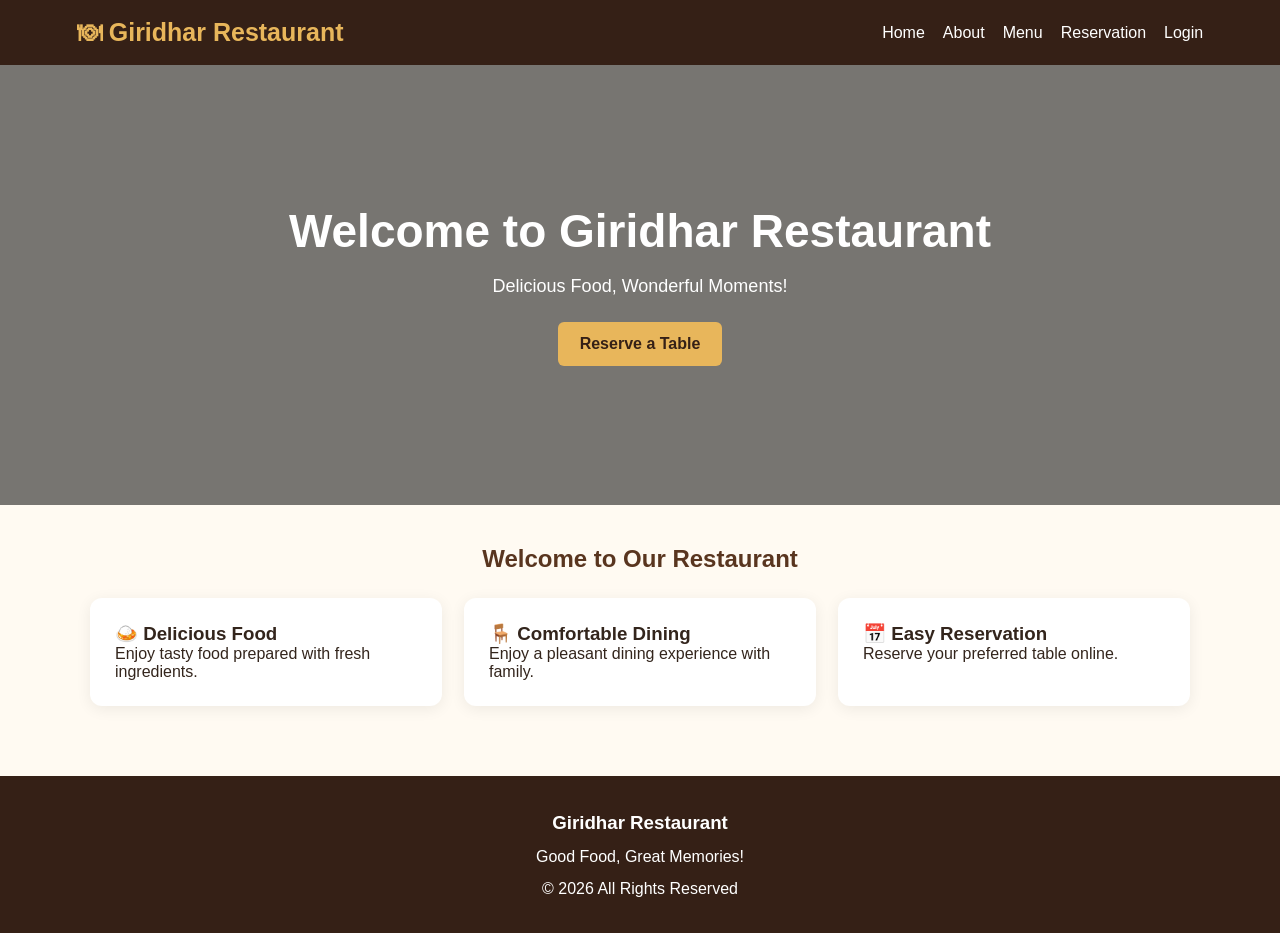
<file: index.html>
<!DOCTYPE html>
<html lang="en">
<head>
    <meta charset="UTF-8">
    <meta name="viewport" content="width=device-width, initial-scale=1.0">
    <title>Giridhar Restaurant - Home</title>
    <link rel="stylesheet" href="style.css">
</head>
<body>

<header>
    <a class="logo" href="index.html">🍽 Giridhar Restaurant</a>
    <nav>
        <a href="index.html">Home</a>
        <a href="about.html">About</a>
        <a href="menu.html">Menu</a>
        <a href="reservation.html">Reservation</a>
        <a href="login.html">Login</a>
    </nav>
</header>

<section class="hero">
    <div>
        <h1>Welcome to Giridhar Restaurant</h1>
        <p>Delicious Food, Wonderful Moments!</p>
        <a href="reservation.html" class="btn btn-gold">
            Reserve a Table
        </a>
    </div>
</section>

<div class="container">
    <h2>Welcome to Our Restaurant</h2>
    <div class="grid">
        <div class="card">
            <h3>🍛 Delicious Food</h3>
            <p>Enjoy tasty food prepared with fresh ingredients.</p>
        </div>
        <div class="card">
            <h3>🪑 Comfortable Dining</h3>
            <p>Enjoy a pleasant dining experience with family.</p>
        </div>
        <div class="card">
            <h3>📅 Easy Reservation</h3>
            <p>Reserve your preferred table online.</p>
        </div>
    </div>
</div>

<footer>
    <h3>Giridhar Restaurant</h3>
    <p>Good Food, Great Memories!</p>
    <p>© 2026 All Rights Reserved</p>
</footer>

</body>
</html>
</file>
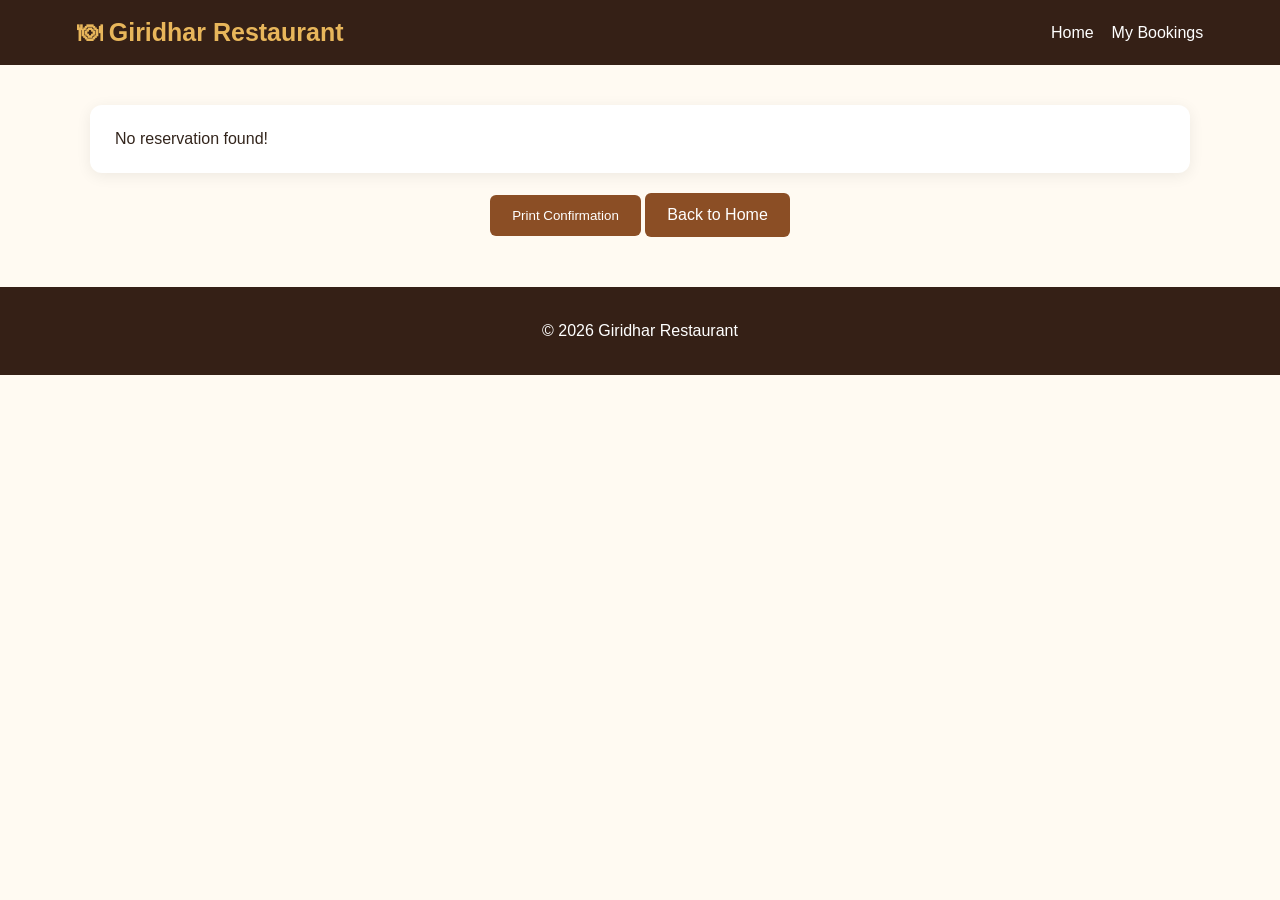
<file: confirmation.html>
<!DOCTYPE html>
<html lang="en">
<head>
    <meta charset="UTF-8">
    <title>Reservation Confirmation</title>
    <link rel="stylesheet" href="style.css">
    <script src="script.js" defer></script>
</head>
<body>

<header>
    <a class="logo" href="index.html">🍽 Giridhar Restaurant</a>
    <nav>
        <a href="index.html">Home</a>
        <a href="mybooking.html">My Bookings</a>
    </nav>
</header>

<div class="container">
    <div class="card" id="confirmationDetails">
        <h2>Reservation Confirmation</h2>
        <p>Your reservation details will appear here.</p>
    </div>

    <div class="no-print" style="text-align:center">
        <button onclick="window.print()">Print Confirmation</button>
        <a href="index.html" class="btn">Back to Home</a>
    </div>
</div>

<footer>
    <p>© 2026 Giridhar Restaurant</p>
</footer>

</body>
</html>
</file>
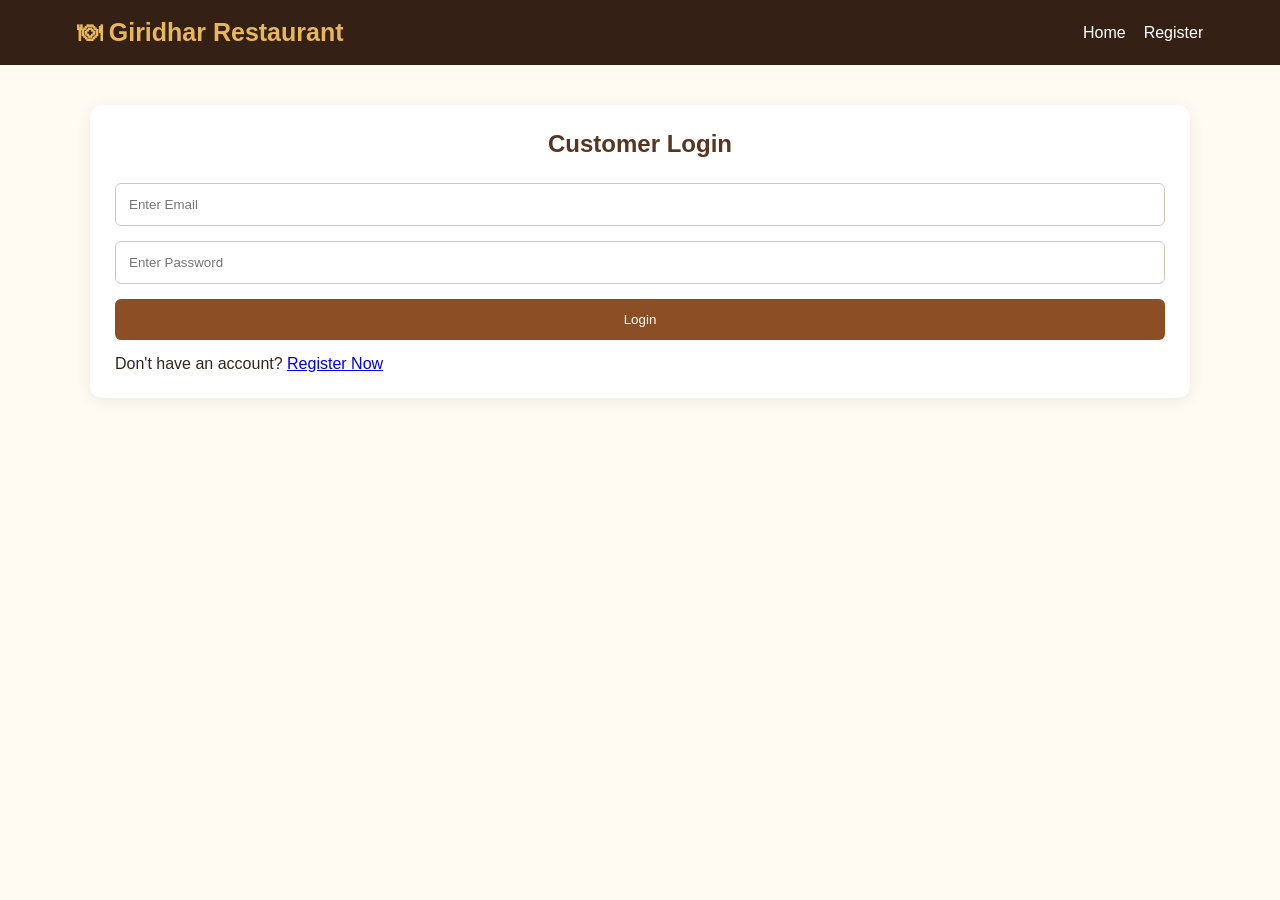
<file: login.html>
<!DOCTYPE html>
<html lang="en">
<head>
    <meta charset="UTF-8">
    <title>Login - Giridhar Restaurant</title>
    <link rel="stylesheet" href="style.css">
    <script src="script.js" defer></script>
</head>
<body>

<header>
    <a class="logo" href="index.html">🍽 Giridhar Restaurant</a>
    <nav>
        <a href="index.html">Home</a>
        <a href="register.html">Register</a>
    </nav>
</header>

<div class="container">
    <div class="card">
        <h2>Customer Login</h2>

        <form id="loginForm">
            <input type="email" id="loginEmail"
                placeholder="Enter Email" required>

            <input type="password" id="loginPassword"
                placeholder="Enter Password" required>

            <button type="submit">Login</button>
        </form>

        <p id="loginMessage" class="message"></p>

        <p>Don't have an account?
            <a href="register.html">Register Now</a>
        </p>
    </div>
</div>

</body>
</html>
</file>
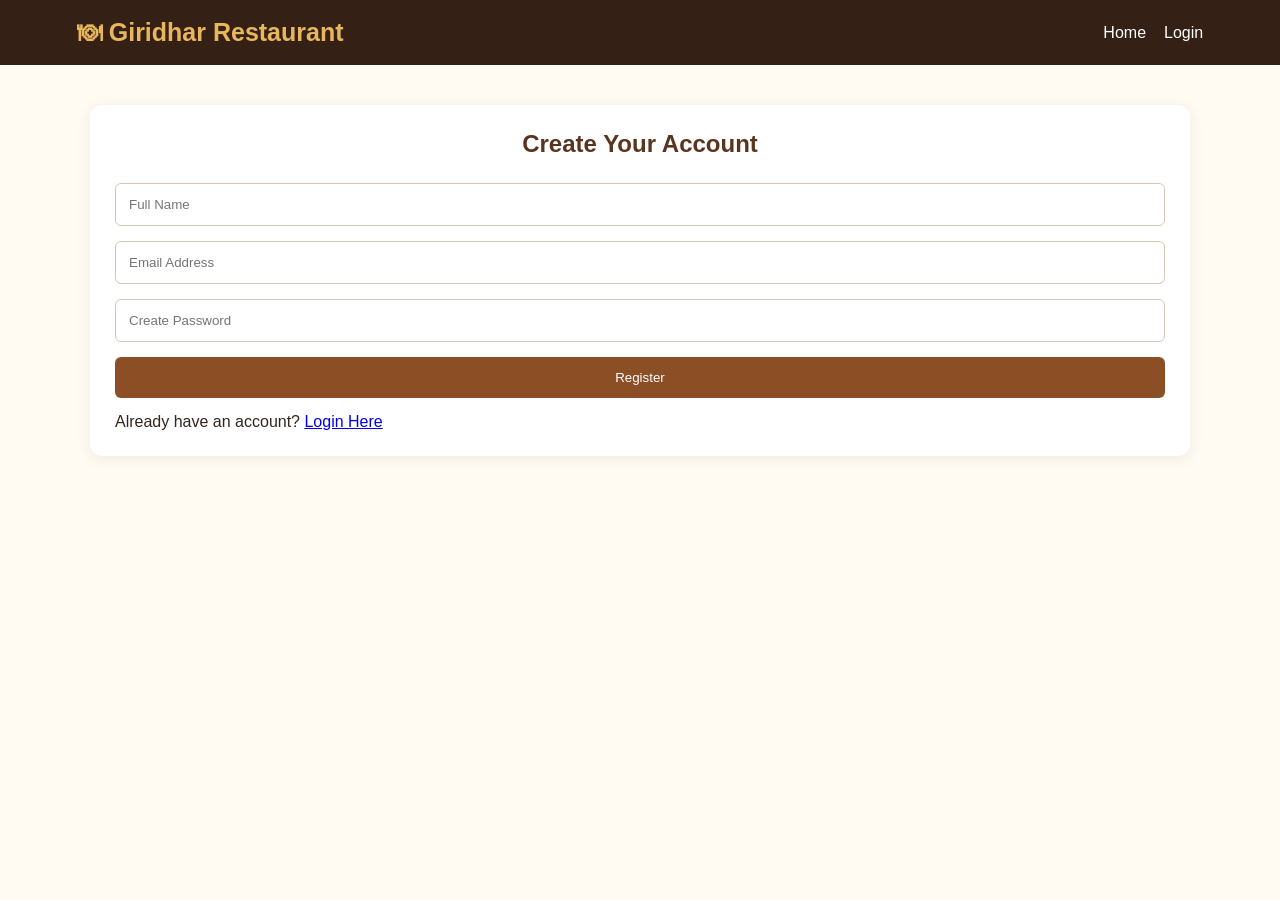
<file: register.html>
<!DOCTYPE html>
<html lang="en">
<head>
    <meta charset="UTF-8">
    <title>Register - Giridhar Restaurant</title>
    <link rel="stylesheet" href="style.css">
    <script src="script.js" defer></script>
</head>
<body>

<header>
    <a class="logo" href="index.html">🍽 Giridhar Restaurant</a>
    <nav>
        <a href="index.html">Home</a>
        <a href="login.html">Login</a>
    </nav>
</header>

<div class="container">
    <div class="card">
        <h2>Create Your Account</h2>

        <form id="registerForm">
            <input type="text" id="registerName"
                placeholder="Full Name" required>

            <input type="email" id="registerEmail"
                placeholder="Email Address" required>

            <input type="password" id="registerPassword"
                placeholder="Create Password"
                minlength="6" required>

            <button type="submit">Register</button>
        </form>

        <p id="registerMessage" class="message"></p>

        <p>Already have an account?
            <a href="login.html">Login Here</a>
        </p>
    </div>
</div>

</body>
</html>
</file>
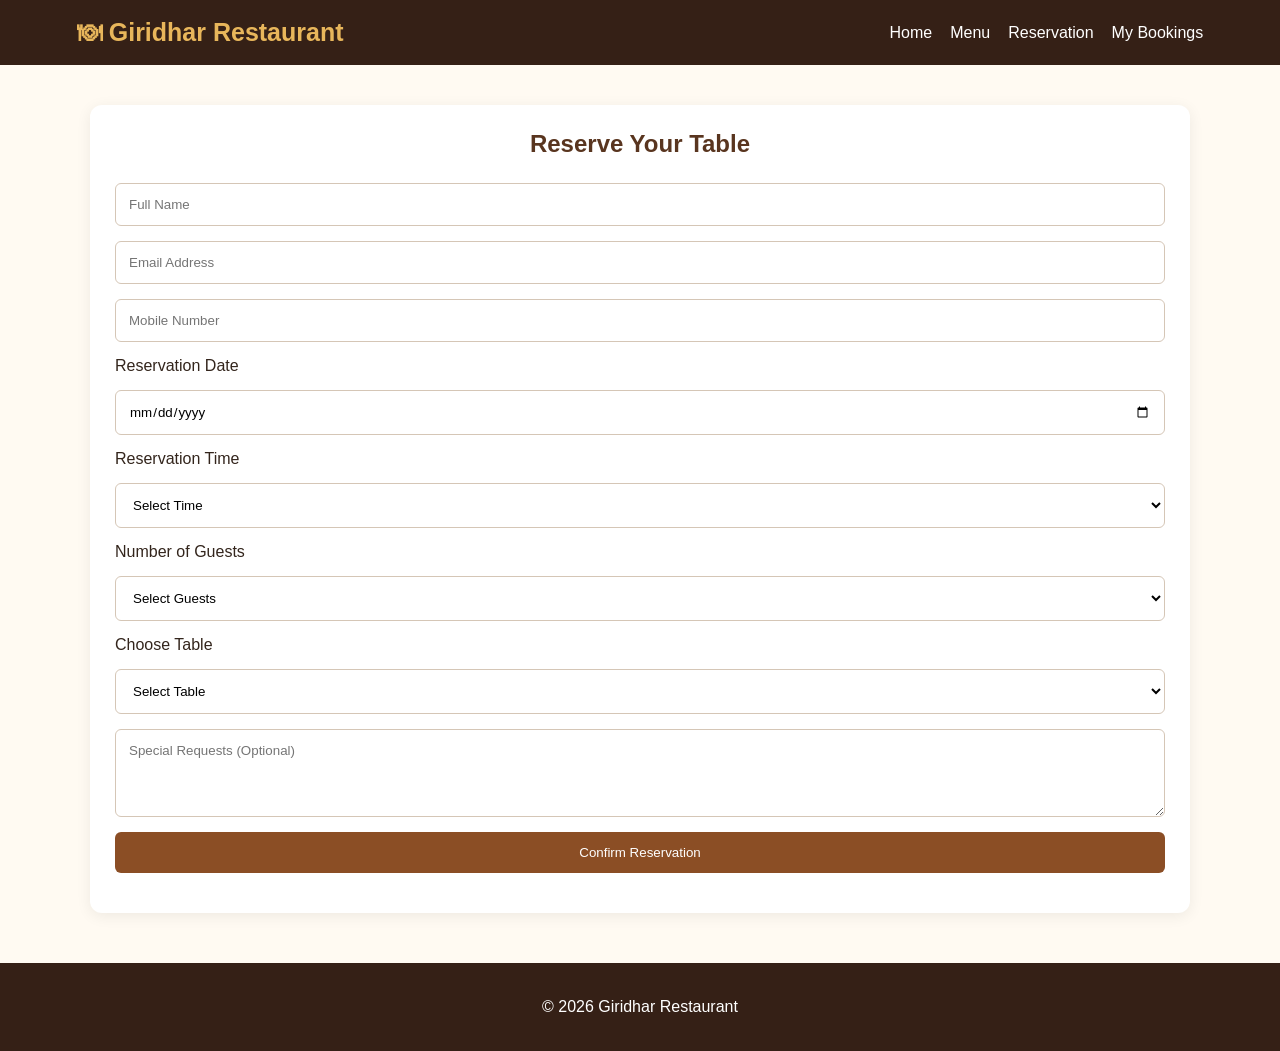
<file: reservation.html>
<!DOCTYPE html>
<html lang="en">
<head>
    <meta charset="UTF-8">
    <meta name="viewport" content="width=device-width, initial-scale=1.0">
    <title>Reserve Table - Giridhar Restaurant</title>
    <link rel="stylesheet" href="style.css">
    <script src="script.js" defer></script>
</head>
<body>

<header>
    <a class="logo" href="index.html">🍽 Giridhar Restaurant</a>
    <nav>
        <a href="index.html">Home</a>
        <a href="menu.html">Menu</a>
        <a href="reservation.html">Reservation</a>
        <a href="mybooking.html">My Bookings</a>
    </nav>
</header>

<div class="container">
    <div class="card">
        <h2>Reserve Your Table</h2>

        <form id="reservationForm">

            <input type="text" id="customerName"
                placeholder="Full Name" required>

            <input type="email" id="customerEmail"
                placeholder="Email Address" required>

            <input type="tel" id="customerPhone"
                placeholder="Mobile Number"
                pattern="[0-9]{10}" required>

            <label>Reservation Date</label>
            <input type="date" id="reservationDate" required>

            <label>Reservation Time</label>
            <select id="reservationTime" required>
                <option value="">Select Time</option>
                <option>11:00 AM</option>
                <option>12:00 PM</option>
                <option>01:00 PM</option>
                <option>02:00 PM</option>
                <option>06:00 PM</option>
                <option>07:00 PM</option>
                <option>08:00 PM</option>
                <option>09:00 PM</option>
            </select>

            <label>Number of Guests</label>
            <select id="guests" required>
                <option value="">Select Guests</option>
                <option value="1">1 Person</option>
                <option value="2">2 Persons</option>
                <option value="3">3 Persons</option>
                <option value="4">4 Persons</option>
                <option value="5">5 Persons</option>
                <option value="6">6 Persons</option>
                <option value="8">8 Persons</option>
            </select>

            <label>Choose Table</label>
            <select id="tableType" required>
                <option value="">Select Table</option>
                <option>Family Table</option>
                <option>Couple Table</option>
                <option>Window Table</option>
                <option>Regular Table</option>
            </select>

            <textarea id="specialRequest"
                placeholder="Special Requests (Optional)"
                rows="4"></textarea>

            <button type="submit">Confirm Reservation</button>

        </form>

        <p id="reservationMessage" class="message"></p>
    </div>
</div>

<footer>
    <p>© 2026 Giridhar Restaurant</p>
</footer>

</body>
</html>
</file>
<file: style.css>
* {
    margin: 0;
    padding: 0;
    box-sizing: border-box;
    font-family: Arial, sans-serif;
}

body {
    background: #fffaf2;
    color: #33251c;
}

header {
    background: #352016;
    color: white;
    padding: 18px 6%;
    display: flex;
    justify-content: space-between;
    align-items: center;
    flex-wrap: wrap;
    gap: 15px;
}

.logo {
    color: #e8b65b;
    font-size: 25px;
    font-weight: bold;
    text-decoration: none;
}

nav {
    display: flex;
    flex-wrap: wrap;
    gap: 18px;
}

nav a {
    color: white;
    text-decoration: none;
}

nav a:hover {
    color: #e8b65b;
}

.hero {
    min-height: 440px;
    background: linear-gradient(#0008, #0008),
    url("https://images.unsplash.com/photo-1517248135467-4c7edcad34c4?w=1400")
    center/cover;
    display: flex;
    justify-content: center;
    align-items: center;
    text-align: center;
    color: white;
    padding: 30px;
}

.hero h1 {
    font-size: 46px;
    margin-bottom: 18px;
}

.hero p {
    font-size: 18px;
    margin-bottom: 25px;
}

.container {
    width: 90%;
    max-width: 1100px;
    margin: 40px auto;
}

h2 {
    text-align: center;
    color: #59351f;
    margin-bottom: 25px;
}

.card {
    background: white;
    padding: 25px;
    border-radius: 12px;
    box-shadow: 0 3px 15px #00000012;
    margin-bottom: 20px;
}

.grid {
    display: grid;
    grid-template-columns: repeat(auto-fit, minmax(230px, 1fr));
    gap: 22px;
}

.food-card {
    background: white;
    border-radius: 12px;
    overflow: hidden;
    box-shadow: 0 3px 15px #00000012;
}

.food-card img {
    width: 100%;
    height: 175px;
    object-fit: cover;
}

.food-info {
    padding: 18px;
}

.food-info h3 {
    margin-bottom: 10px;
    color: #59351f;
}

.food-info p {
    margin-bottom: 12px;
}

.price {
    color: #a66b16;
    font-size: 20px;
    font-weight: bold;
}

form {
    display: flex;
    flex-direction: column;
    gap: 15px;
}

input, select, textarea {
    width: 100%;
    padding: 13px;
    border: 1px solid #d5c6b6;
    border-radius: 6px;
    background: white;
}

button, .btn {
    display: inline-block;
    background: #8b4e25;
    color: white;
    border: none;
    padding: 13px 22px;
    border-radius: 6px;
    cursor: pointer;
    text-decoration: none;
    text-align: center;
}

button:hover, .btn:hover {
    background: #633419;
}

.btn-gold {
    background: #e8b65b;
    color: #352016;
    font-weight: bold;
}

footer {
    background: #352016;
    color: white;
    text-align: center;
    padding: 28px;
    margin-top: 50px;
    line-height: 2;
}

.message {
    text-align: center;
    margin: 15px;
    color: #8b4e25;
}

.reservation-item {
    padding: 18px;
    border: 1px solid #e3d4c3;
    border-radius: 8px;
    margin: 15px 0;
    background: white;
}

@media(max-width: 650px) {
    header {
        justify-content: center;
    }

    nav {
        justify-content: center;
    }

    .hero h1 {
        font-size: 30px;
    }
}

@media print {
    header, footer, .no-print {
        display: none;
    }

    body {
        background: white;
    }
}
</file>
